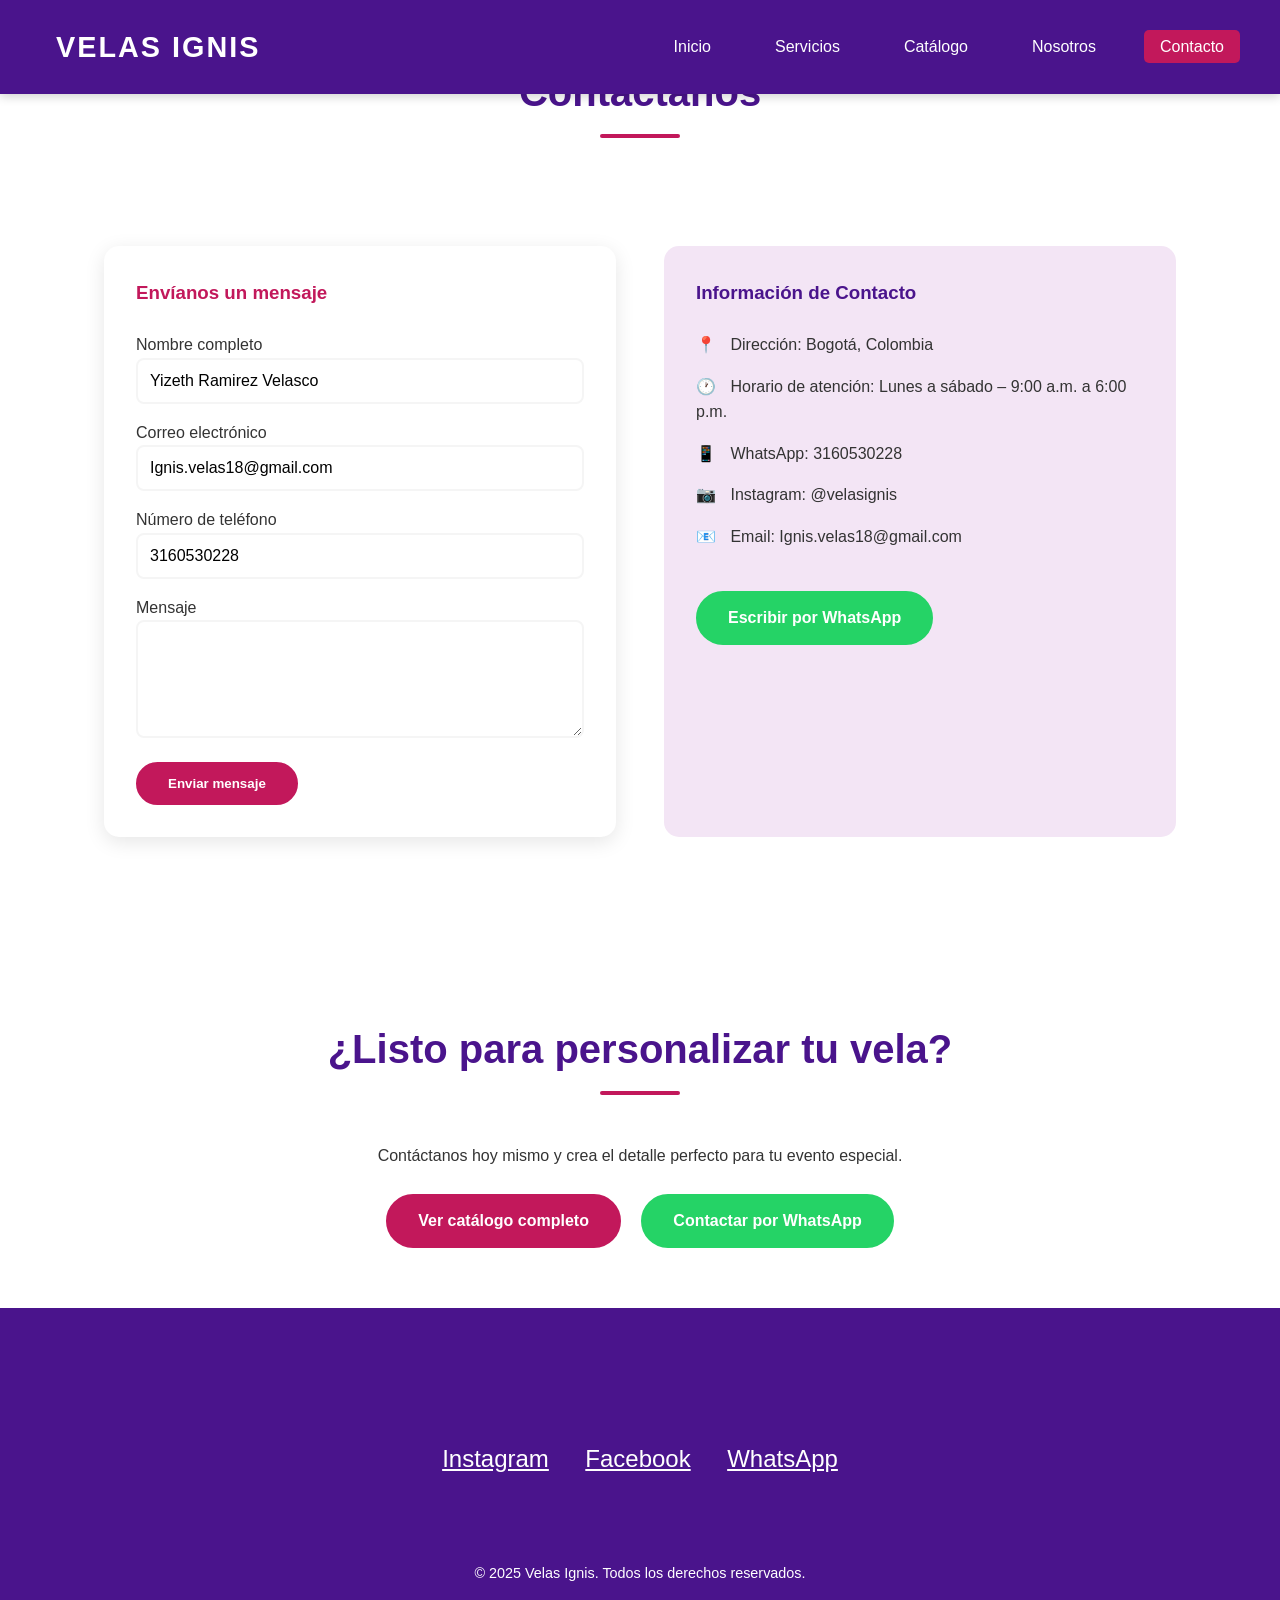
<file: contacto.html>
<!DOCTYPE html>
<html lang="es">
<head>
    <meta charset="UTF-8">
    <meta name="viewport" content="width=device-width, initial-scale=1.0">
    <title>Velas Ignis - Contacto</title>
    <meta name="Author" content="Santiago Rey, Angelica Ruiz, Tomas Maldonado">
    <link rel="stylesheet" href="Estilo.css">
</head>
<body>
    <header>
        <nav>
            <a href="index.html" class="logo">Velas Ignis</a>
            <ul>
                <li><a href="index.html">Inicio</a></li>
                <li><a href="servicios.html">Servicios</a></li>
                <li><a href="catalogo.html">Catálogo</a></li>
                <li><a href="nosotros.html">Nosotros</a></li>
                <li><a href="contacto.html" class="activo">Contacto</a></li>
            </ul>
        </nav>
    </header>

    <main>
        <section class="container">
            <h2 class="section-title">Contáctanos</h2>
            <section class="contacto-container">
                <section class="contacto-formulario">
                    <h3>Envíanos un mensaje</h3>
                    <form class="formulario" action="#" method="post">
                        <label for="nombre">Nombre completo</label>
                        <input type="text" id="nombre" name="nombre" value="Yizeth Ramirez Velasco" required>
                        
                        <label for="email">Correo electrónico</label>
                        <input type="email" id="email" name="email" value="Ignis.velas18@gmail.com" required>
                        
                        <label for="telefono">Número de teléfono</label>
                        <input type="tel" id="telefono" name="telefono" value="3160530228" required>
                        
                        <label for="mensaje">Mensaje</label>
                        <textarea id="mensaje" name="mensaje" rows="5" required></textarea>
                        
                        <button type="submit" class="btn btn-principal">Enviar mensaje</button>
                    </form>
                </section>
                
                <section class="contacto-informacion">
                    <h3>Información de Contacto</h3>
                    <p><span class="icono">📍</span> Dirección: Bogotá, Colombia</p>
                    <p><span class="icono">🕐</span> Horario de atención: Lunes a sábado – 9:00 a.m. a 6:00 p.m.</p>
                    <p><span class="icono">📱</span> WhatsApp: 3160530228</p>
                    <p><span class="icono">📷</span> Instagram: @velasignis</p>
                    <p><span class="icono">📧</span> Email: Ignis.velas18@gmail.com</p>
                    <br>
                    <a href="https://wa.me/573160530228" class="btn btn-whatsapp">Escribir por WhatsApp</a>
                </section>
            </section>
        </section>

        <section class="container" style="text-align: center;">
            <h2 class="section-title">¿Listo para personalizar tu vela?</h2>
            <p>Contáctanos hoy mismo y crea el detalle perfecto para tu evento especial.</p>
            <br>
            <a href="catalogo.html" class="btn btn-principal">Ver catálogo completo</a>
            <a href="https://wa.me/573160530228" class="btn btn-whatsapp" style="margin-left: 1rem;">Contactar por WhatsApp</a>
        </section>
    </main>

    <footer>
        <section class="redes-sociales">
            <a href="https://instagram.com/velasignis" target="_blank">Instagram</a>
            <a href="https://facebook.com/velasignis" target="_blank">Facebook</a>
            <a href="https://wa.me/573160530228" target="_blank">WhatsApp</a>
        </section>
        <p>© 2025 Velas Ignis. Todos los derechos reservados.</p>
    </footer>
</body>
</html>
</file>
<file: Estilo.css>
:root {
    --color-principal: #C2185B;
    --color-secundario: #4A148C;
    --color-fondo: #FFFFFF;
    --color-lila: #F3E5F5;
    --color-gris: #F5F5F5;
    --color-texto: #333333;
    --color-blanco: #FFFFFF;
}

* {
    margin: 0;
    padding: 0;
    box-sizing: border-box;
}

html {
    scroll-behavior: smooth;
}

body {
    font-family: 'Poppins', 'Montserrat', sans-serif;
    background-color: var(--color-fondo);
    color: var(--color-texto);
    line-height: 1.6;
}

h1, h2, h3, h4 {
    font-family: 'Montserrat', sans-serif;
    font-weight: 600;
    color: var(--color-secundario);
}

p {
    font-family: 'Poppins', sans-serif;
    font-size: 1rem;
}

header {
    background-color: var(--color-secundario);
    padding: 1rem 2rem;
    position: fixed;
    width: 100%;
    top: 0;
    z-index: 1000;
    box-shadow: 0 2px 10px rgba(0, 0, 0, 0.2);
}

nav {
    max-width: 1200px;
    margin: 0 auto;
    display: flex;
    justify-content: space-between;
    align-items: center;
}

.logo {
    font-size: 1.8rem;
    font-weight: bold;
    color: var(--color-blanco);
    text-decoration: none;
    text-transform: uppercase;
    letter-spacing: 2px;
}

nav ul {
    list-style: none;
    display: flex;
    gap: 2rem;
}

nav a {
    color: var(--color-blanco);
    text-decoration: none;
    font-weight: 500;
    padding: 0.5rem 1rem;
    border-radius: 5px;
    transition: all 0.3s ease;
}

nav a:hover,
nav a.activo {
    background-color: var(--color-principal);
    color: var(--color-blanco);
}

.btn {
    display: inline-block;
    padding: 12px 30px;
    border-radius: 30px;
    text-decoration: none;
    font-weight: 600;
    transition: all 0.3s ease;
    cursor: pointer;
    border: none;
    font-family: 'Poppins', sans-serif;
}

.btn-principal {
    background-color: var(--color-principal);
    color: var(--color-blanco);
    border: 2px solid var(--color-principal);
}

.btn-principal:hover {
    background-color: var(--color-secundario);
    border-color: var(--color-secundario);
    transform: translateY(-3px);
    box-shadow: 0 5px 15px rgba(194, 24, 91, 0.4);
}

.btn-secundario {
    background-color: var(--color-blanco);
    color: var(--color-secundario);
    border: 2px solid var(--color-secundario);
}

.btn-secundario:hover {
    background-color: var(--color-secundario);
    color: var(--color-blanco);
    transform: translateY(-3px);
}

.btn-whatsapp {
    background-color: #25D366;
    color: var(--color-blanco);
    border: 2px solid #25D366;
}

.btn-whatsapp:hover {
    background-color: #128C7E;
    border-color: #128C7E;
}

.hero {
    background: linear-gradient(135deg, var(--color-lila) 0%, var(--color-fondo) 100%);
    padding: 120px 2rem 60px;
    text-align: center;
    min-height: 80vh;
    display: flex;
    align-items: center;
    justify-content: center;
}

.hero-content {
    max-width: 1200px;
    margin: 0 auto;
}

.hero h1 {
    font-size: 3rem;
    margin-bottom: 1rem;
    color: var(--color-principal);
}

.hero p {
    font-size: 1.2rem;
    max-width: 800px;
    margin: 0 auto 2rem;
    color: var(--color-texto);
}

.hero img {
    max-width: 100%;
    height: auto;
    border-radius: 20px;
    box-shadow: 0 10px 30px rgba(0, 0, 0, 0.15);
    margin-top: 2rem;
}

section {
    padding: 60px 2rem;
}

.container {
    max-width: 1200px;
    margin: 0 auto;
}

.section-title {
    text-align: center;
    font-size: 2.5rem;
    margin-bottom: 3rem;
    color: var(--color-secundario);
    position: relative;
}

.section-title::after {
    content: '';
    display: block;
    width: 80px;
    height: 4px;
    background-color: var(--color-principal);
    margin: 10px auto 0;
    border-radius: 2px;
}

.promociones {
    background-color: var(--color-lila);
}

.promociones-grid {
    display: grid;
    grid-template-columns: repeat(auto-fit, minmax(300px, 1fr));
    gap: 2rem;
    max-width: 1200px;
    margin: 0 auto;
}

.promocion-card {
    background-color: var(--color-blanco);
    border-radius: 15px;
    padding: 2rem;
    text-align: center;
    box-shadow: 0 5px 20px rgba(0, 0, 0, 0.1);
    transition: transform 0.3s ease;
}

.promocion-card:hover {
    transform: translateY(-10px);
}

.promocion-card h3 {
    color: var(--color-principal);
    font-size: 1.5rem;
    margin-bottom: 1rem;
}

.promocion-card p {
    margin-bottom: 1rem;
    color: var(--color-texto);
}

.promocion-card .precio {
    font-size: 1.3rem;
    font-weight: bold;
    color: var(--color-secundario);
}

.servicios-grid {
    display: grid;
    grid-template-columns: repeat(auto-fit, minmax(280px, 1fr));
    gap: 2rem;
    max-width: 1200px;
    margin: 0 auto;
}

.servicio-card {
    background-color: var(--color-blanco);
    border-radius: 15px;
    overflow: hidden;
    box-shadow: 0 5px 20px rgba(0, 0, 0, 0.1);
    transition: transform 0.3s ease;
}

.servicio-card:hover {
    transform: translateY(-10px);
}

.servicio-card img {
    width: 100%;
    height: 200px;
    object-fit: cover;
}

.servicio-card .contenido {
    padding: 1.5rem;
}

.servicio-card h3 {
    color: var(--color-principal);
    margin-bottom: 0.5rem;
}

.tabla-precios {
    max-width: 1200px;
    margin: 3rem auto;
    overflow-x: auto;
}

.tabla-precios table {
    width: 100%;
    border-collapse: collapse;
    background-color: var(--color-blanco);
    box-shadow: 0 5px 20px rgba(0, 0, 0, 0.1);
    border-radius: 10px;
    overflow: hidden;
}

.tabla-precios th,
.tabla-precios td {
    padding: 1rem;
    text-align: left;
    border-bottom: 1px solid var(--color-gris);
}

.tabla-precios th {
    background-color: var(--color-secundario);
    color: var(--color-blanco);
    font-weight: 600;
}

.tabla-precios tr:hover {
    background-color: var(--color-lila);
}

.catalogo-grid {
    display: grid;
    grid-template-columns: repeat(auto-fill, minmax(250px, 1fr));
    gap: 2rem;
    max-width: 1200px;
    margin: 0 auto;
}

.producto-card {
    background-color: var(--color-blanco);
    border-radius: 15px;
    overflow: hidden;
    box-shadow: 0 5px 20px rgba(0, 0, 0, 0.1);
    transition: transform 0.3s ease;
}

.producto-card:hover {
    transform: translateY(-10px);
}

.producto-card img {
    width: 100%;
    height: 250px;
    object-fit: cover;
}

.producto-card .info {
    padding: 1.5rem;
    text-align: center;
}

.producto-card h3 {
    color: var(--color-principal);
    margin-bottom: 0.5rem;
}

.producto-card .precio {
    font-size: 1.2rem;
    font-weight: bold;
    color: var(--color-secundario);
    margin: 1rem 0;
}

.nosotros {
    background-color: var(--color-lila);
}

.nosotros-content {
    max-width: 1000px;
    margin: 0 auto;
    text-align: center;
}

.nosotros-content p {
    margin-bottom: 1.5rem;
    font-size: 1.1rem;
}

.nosotros-content img {
    max-width: 100%;
    border-radius: 15px;
    box-shadow: 0 10px 30px rgba(0, 0, 0, 0.15);
    margin: 2rem 0;
}

.contacto-container {
    max-width: 1200px;
    margin: 0 auto;
    display: grid;
    grid-template-columns: 1fr 1fr;
    gap: 3rem;
}

.contacto-formulario {
    background-color: var(--color-blanco);
    padding: 2rem;
    border-radius: 15px;
    box-shadow: 0 5px 20px rgba(0, 0, 0, 0.1);
}

.contacto-formulario h3 {
    color: var(--color-principal);
    margin-bottom: 1.5rem;
}

.formulario input,
.formulario textarea {
    width: 100%;
    padding: 12px;
    margin-bottom: 1rem;
    border: 2px solid var(--color-gris);
    border-radius: 8px;
    font-family: 'Poppins', sans-serif;
    font-size: 1rem;
    transition: border-color 0.3s ease;
}

.formulario input:focus,
.formulario textarea:focus {
    outline: none;
    border-color: var(--color-principal);
}

.contacto-informacion {
    background-color: var(--color-lila);
    padding: 2rem;
    border-radius: 15px;
}

.contacto-informacion h3 {
    color: var(--color-secundario);
    margin-bottom: 1.5rem;
}

.contacto-informacion p {
    margin-bottom: 1rem;
}

.contacto-informacion .icono {
    margin-right: 10px;
    color: var(--color-principal);
}

footer {
    background-color: var(--color-secundario);
    color: var(--color-blanco);
    padding: 3rem 2rem;
    text-align: center;
}

footer .redes-sociales {
    margin: 1.5rem 0;
}

footer .redes-sociales a {
    color: var(--color-blanco);
    font-size: 1.5rem;
    margin: 0 1rem;
    transition: color 0.3s ease;
}

footer .redes-sociales a:hover {
    color: var(--color-principal);
}

footer p {
    font-size: 0.9rem;
}

@keyframes fadeIn {
    from {
        opacity: 0;
        transform: translateY(20px);
    }
    to {
        opacity: 1;
        transform: translateY(0);
    }
}

section {
    animation: fadeIn 0.6s ease-out;
}

@media (max-width: 768px) {
    header {
        padding: 1rem;
    }

    nav {
        flex-direction: column;
        gap: 1rem;
    }

    nav ul {
        flex-direction: column;
        gap: 0.5rem;
        text-align: center;
    }

    .hero h1 {
        font-size: 2rem;
    }

    .hero p {
        font-size: 1rem;
    }

    .section-title {
        font-size: 2rem;
    }

    .contacto-container {
        grid-template-columns: 1fr;
    }

    .promociones-grid,
    .servicios-grid,
    .catalogo-grid {
        grid-template-columns: 1fr;
    }

    .tabla-precios table {
        font-size: 0.9rem;
    }

    .tabla-precios th,
    .tabla-precios td {
        padding: 0.75rem;
    }
}
</file>
